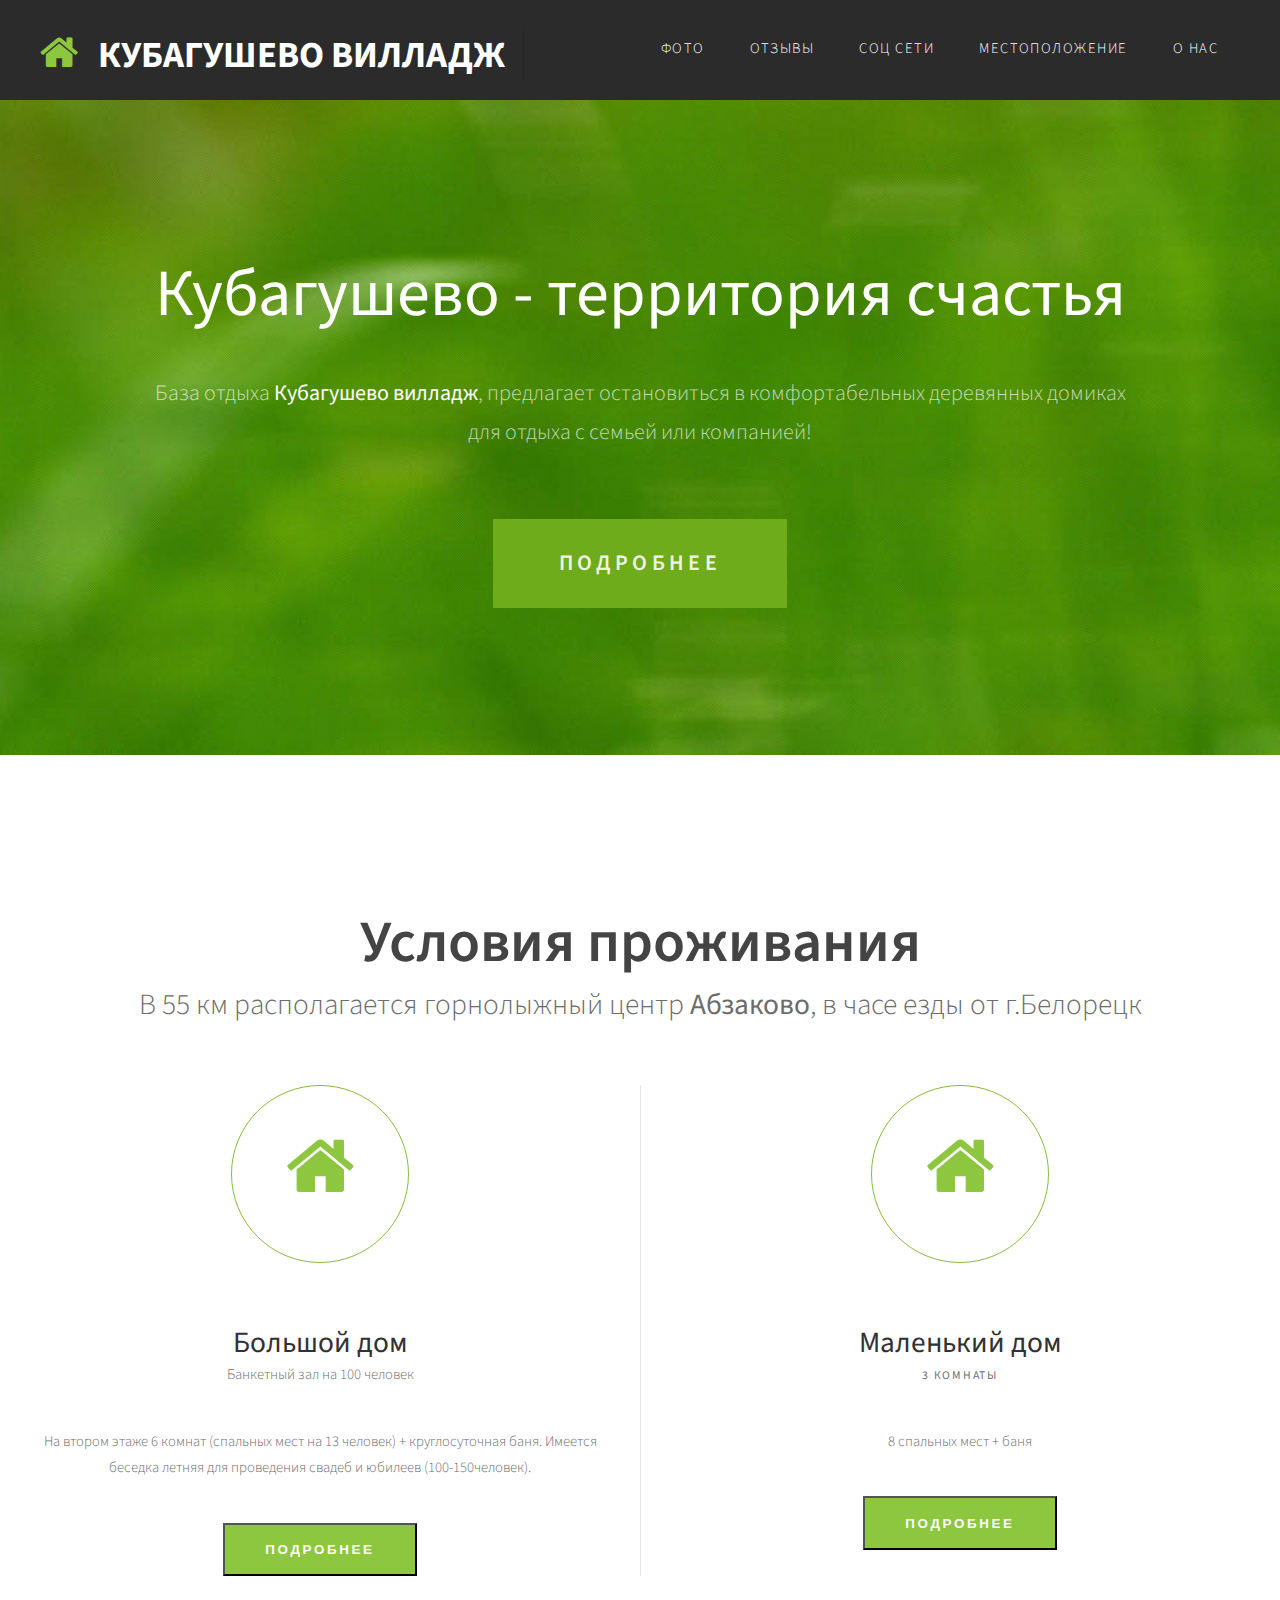
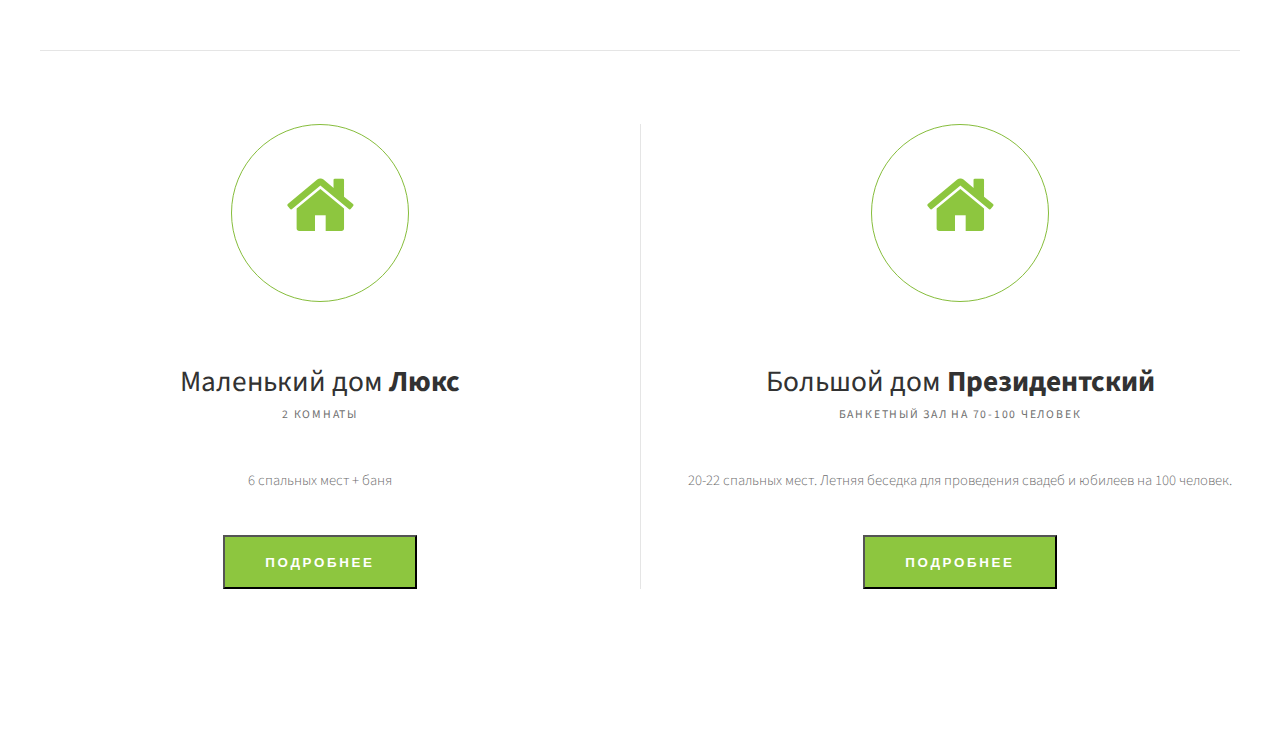
<file: index.html>
<!DOCTYPE html PUBLIC "-//W3C//DTD XHTML 1.0 Strict//EN" "http://www.w3.org/TR/xhtml1/DTD/xhtml1-strict.dtd">
<!--
Design by TEMPLATED
http://templated.co
Released for free under the Creative Commons Attribution License

Name       : LawnLike 
Description: A two-column, fixed-width design with dark color scheme.
Version    : 1.0
Released   : 20131202

-->
<html xmlns="http://www.w3.org/1999/xhtml">
<head>
<meta http-equiv="Content-Type" content="text/html; charset=utf-8" />
<title>Кубагушево</title>
<meta name="keywords" content="" />
<meta name="description" content="" />
<link href="http://fonts.googleapis.com/css?family=Source+Sans+Pro:200,300,400,600,700,900" rel="stylesheet" />
<link href="default.css" rel="stylesheet" type="text/css" media="all" />
<link href="fonts.css" rel="stylesheet" type="text/css" media="all" />

<!--[if IE 6]><link href="default_ie6.css" rel="stylesheet" type="text/css" /><![endif]-->

</head>
<body>
<div id="header-wrapper">
	<div id="header" class="container">
		<div id="logo">
			<h1><span class="fa fa-home"></span><a href="index.html">Кубагушево вилладж</a></h1>
		</div>
		<div id="menu">
			<ul>
				<li><a href="photo.html" accesskey="1" title="">Фото</a></li>
				<li><a href="otzivi.html" accesskey="2" title="">Отзывы</a></li>
				<li><a href="messengers.html" accesskey="3" title="">Соц сети</a></li>
				<li><a href="money.html" accesskey="4" title="">Местоположение</a></li>
				<li><a href="about.html" accesskey="5" title="">О нас</a></li>
			</ul>
		</div>
	</div>
</div>
<div id="header-featured">
	<div id="banner-wrapper">
		<div id="banner" class="container">
			<h2>Кубагушево - территория счастья</h2>
			<p>База отдыха <strong>Кубагушево вилладж</strong>, предлагает остановиться в комфортабельных деревянных домиках для отдыха с семьей или компанией!</p>
			<a href="about.html" class="button">Подробнее</a>
		</div>
	</div>
</div>
<div id="wrapper">
	<div id="featured-wrapper">
		<div id="featured" class="extra2 margin-btm container">
			<div class="main-title">
				<h2>Условия проживания</h2>
				<span class="byline">В 55 км располагается горнолыжный центр <strong>Абзаково</strong>, в часе езды от г.Белорецк</span> </div>
	
			<div class="ebox1"> <span class="fa fa-home"></span>
				<div class="title">
					<h2>Большой дом</h2>
					<span class="byline"></span>Банкетный зал на 100 человек </div>
				<p>На втором этаже 6 комнат (спальных мест на 13 человек) + круглосуточная баня. Имеется беседка летняя для проведения свадеб и юбилеев (100-150человек). </p>
				<input type="button" onclick="buttonClick(this)" value="Подробнее" class="button">
			<script src="script.js"></script> </div>
			<div class="ebox2"> <span class="fa fa-home"></span>
				<div class="title">
					<h2>Маленький дом</h2>
					<span class="byline">3 комнаты</span> </div>
				<p>8 спальных мест + баня</p>
				<input type="button" onclick="buttonClick(this)" value="Подробнее" class="button">
			<script src="script.js"></script> </div>
		</div>
		<div class="extra2 container">
			<div class="ebox1"> <span class="fa fa-home"></span>
				<div class="title">
					<h2>Маленький дом <strong>Люкс</strong></h2>
					<span class="byline">2 комнаты</span> </div>
				<p>6 спальных мест + баня</p>
				<input type="button" onclick="buttonClick(this)" value="Подробнее" class="button">
			<script src="script.js"></script> </div>
			<div class="ebox2"> <span class="fa fa-home"></span>
				<div class="title">
					<h2>Большой дом <strong>Президентский</strong></h2>
					<span class="byline">банкетный зал на 70-100 человек</span> </div>
				<p>20-22 спальных мест. Летняя беседка для проведения свадеб и юбилеев на 100 человек.</p>
				<input type="button" onclick="buttonClick(this)" value="Подробнее" class="button">
			<script src="script.js"></script> </div>
		</div>
	</div>
</div>
</body>
</html>
</file>
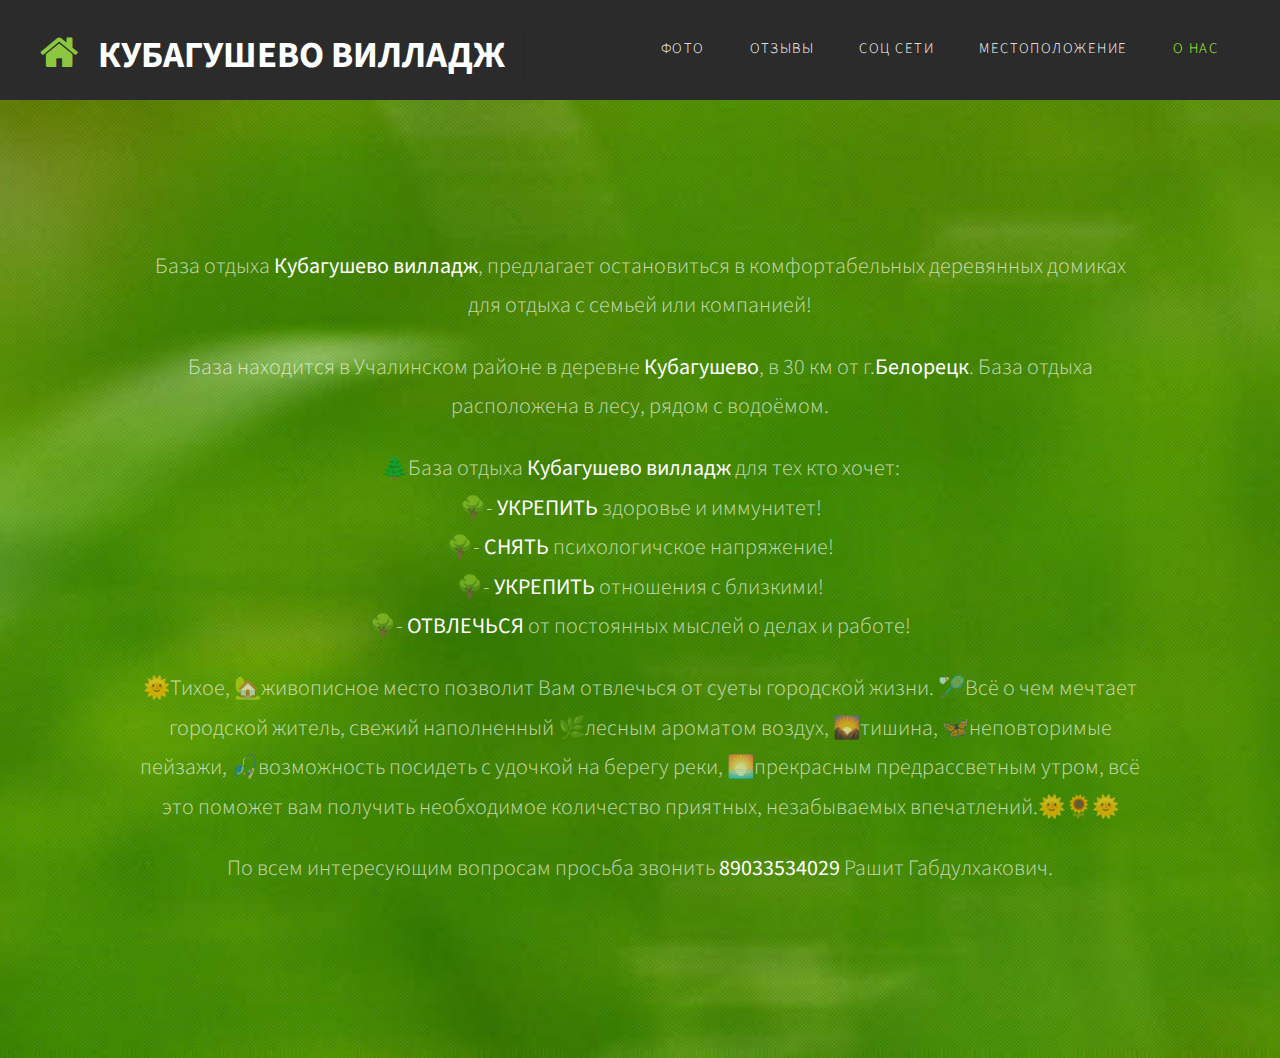
<file: about.html>
<!DOCTYPE html PUBLIC "-//W3C//DTD XHTML 1.0 Strict//EN" "http://www.w3.org/TR/xhtml1/DTD/xhtml1-strict.dtd">
<!--
Design by TEMPLATED
http://templated.co
Released for free under the Creative Commons Attribution License

Name       : LawnLike 
Description: A two-column, fixed-width design with dark color scheme.
Version    : 1.0
Released   : 20131202

-->
<html xmlns="http://www.w3.org/1999/xhtml">
<head>
<meta http-equiv="Content-Type" content="text/html; charset=utf-8" />
<title>Кубагушево</title>
<meta name="keywords" content="" />
<meta name="description" content="" />
<link href="http://fonts.googleapis.com/css?family=Source+Sans+Pro:200,300,400,600,700,900" rel="stylesheet" />
<link href="default.css" rel="stylesheet" type="text/css" media="all" />
<link href="fonts.css" rel="stylesheet" type="text/css" media="all" />

<!--[if IE 6]><link href="default_ie6.css" rel="stylesheet" type="text/css" /><![endif]-->

</head>
<body>
<div id="header-wrapper">
	<div id="header" class="container">
		<div id="logo">
			<h1><span class="fa fa-home"></span><a href="index.html">Кубагушево вилладж</a></h1>
		</div>
		<div id="menu">
			<ul>
				<li><a href="photo.html" accesskey="1" title="">Фото</a></li>
				<li><a href="otzivi.html" accesskey="2" title="">Отзывы</a></li>
				<li><a href="messengers.html" accesskey="3" title="">Соц сети</a></li>
				<li><a href="money.html" accesskey="4" title="">Местоположение</a></li>
				<li class="current_page_item"><a href="about.html" accesskey="5" title="">О нас</a></li>
			</ul>
		</div>
	</div>
</div>
<div id="header-featured">
	<div id="banner-wrapper">
		<div id="banner" class="container">
			<p>База отдыха <strong>Кубагушево вилладж</strong>, предлагает остановиться в комфортабельных деревянных домиках для отдыха с семьей или компанией!</p>
			<p>База находится в Учалинском районе в деревне <strong>Кубагушево</strong>, в 30 км от г.<strong>Белорецк</strong>.
				База отдыха расположена в лесу, рядом с водоёмом.</p>
			<p>🌲База отдыха <strong>Кубагушево вилладж</strong> для тех кто хочет: <br>
				🌳- <strong>УКРЕПИТЬ</strong> здоровье и иммунитет! <br>
				🌳- <strong>СНЯТЬ</strong> психологичское напряжение! <br>
				🌳- <strong>УКРЕПИТЬ</strong> отношения с близкими! <br>
				🌳- <strong>ОТВЛЕЧЬСЯ</strong> от постоянных мыслей о делах и работе!</p>
			<p>🌞Тихое, 🏡живописное место позволит Вам отвлечься от суеты городской жизни. 🏸Всё о чем мечтает городской житель, свежий наполненный 🌿лесным ароматом воздух, 🌄тишина, 🦋неповторимые пейзажи, 🎣возможность посидеть с удочкой на берегу реки, 🌅прекрасным предрассветным утром, всё это поможет вам получить необходимое количество приятных, незабываемых впечатлений.🌞🌻🌞</p>
			<p>По всем интересующим вопросам просьба звонить <strong>89033534029</strong> Рашит Габдулхакович.</p>
		</div>
	</div>
</div>
</body>
</html>
</file>
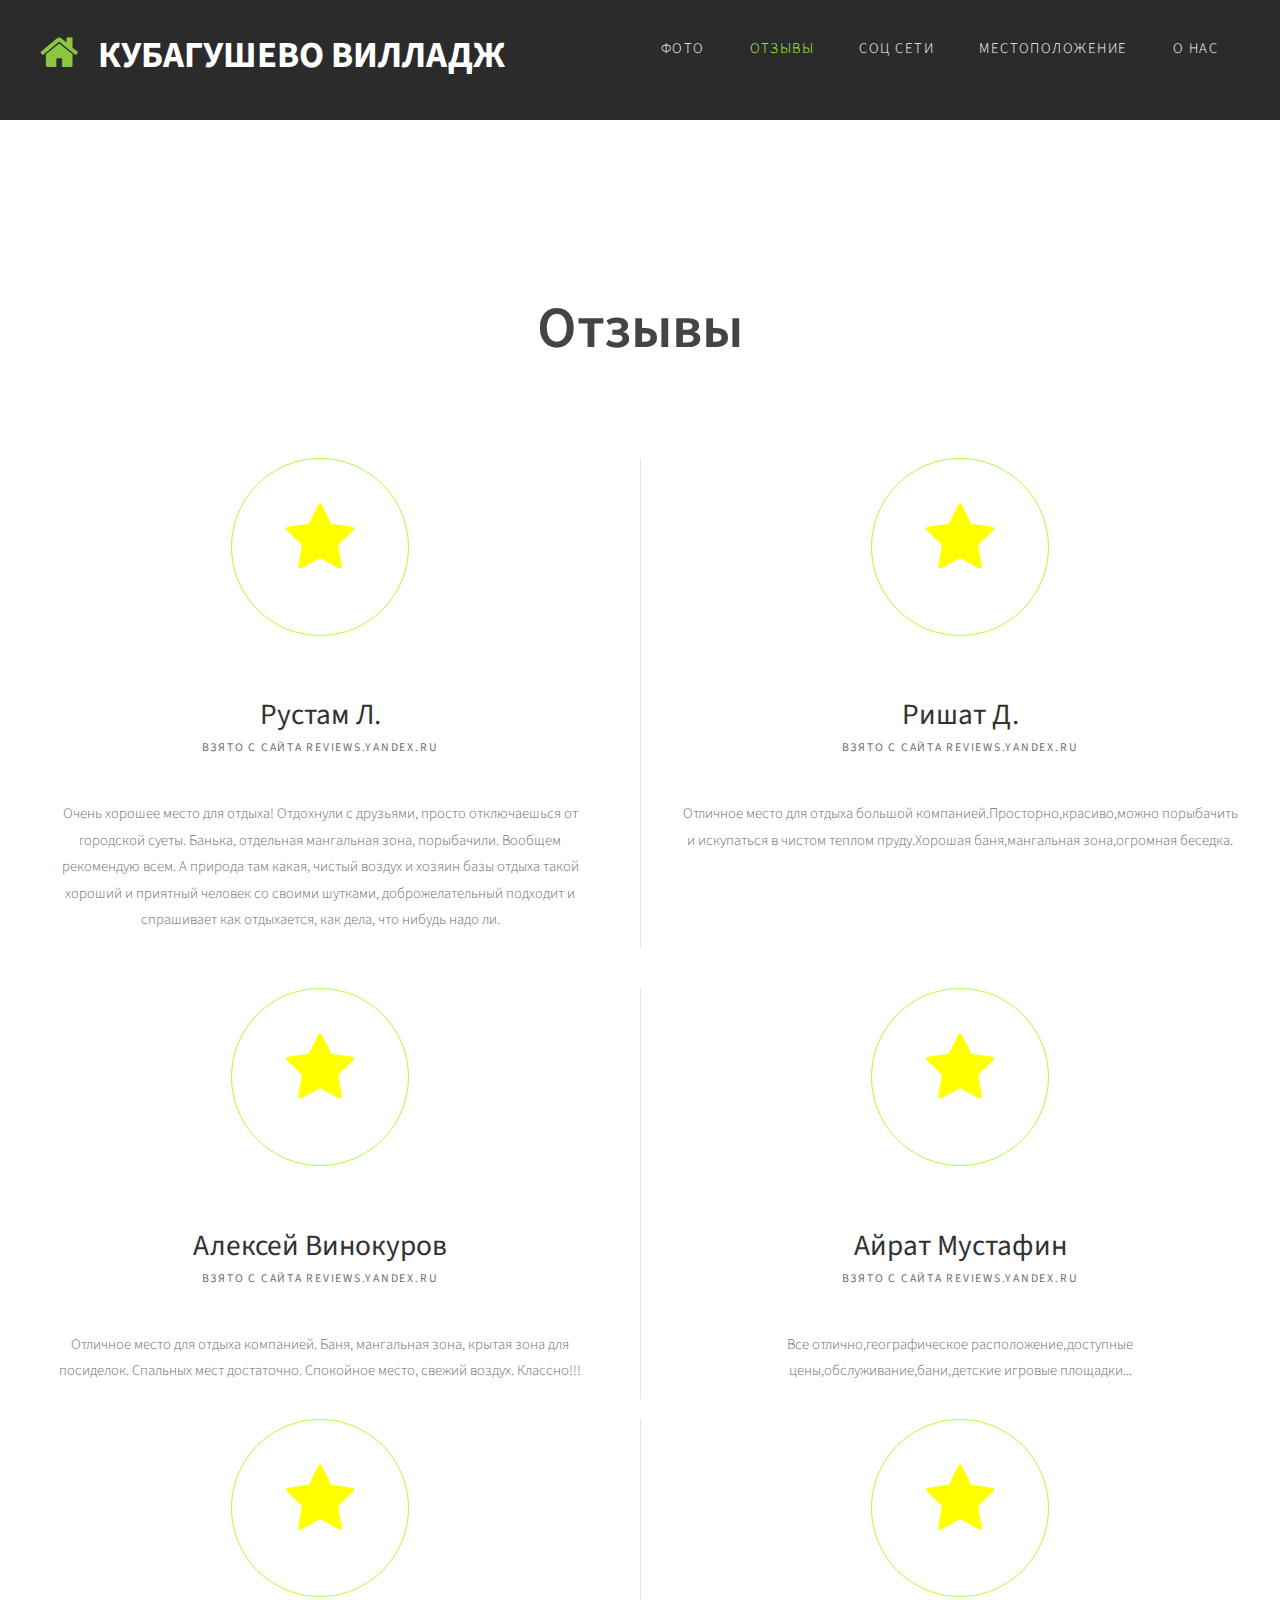
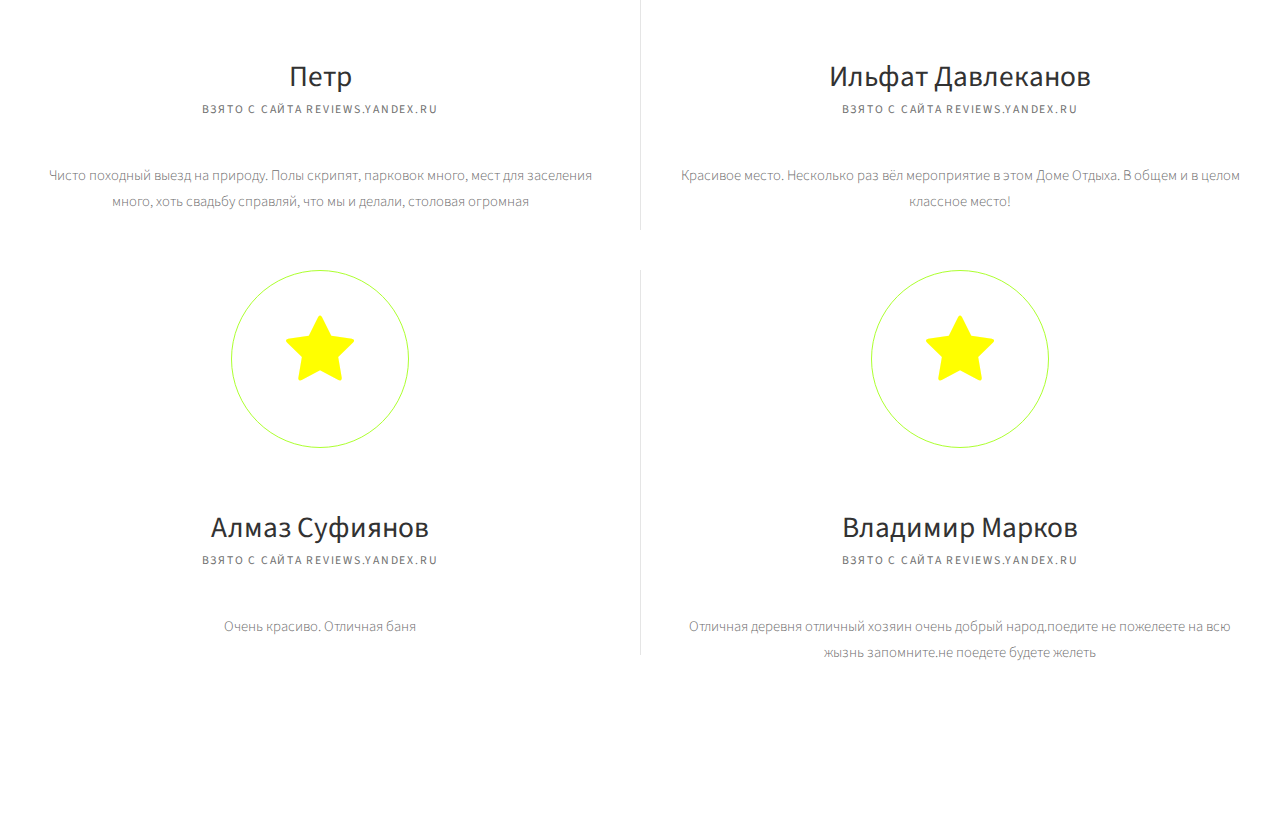
<file: otzivi.html>
<!DOCTYPE html PUBLIC "-//W3C//DTD XHTML 1.0 Strict//EN" "http://www.w3.org/TR/xhtml1/DTD/xhtml1-strict.dtd">
<!--
Design by TEMPLATED
http://templated.co
Released for free under the Creative Commons Attribution License

Name       : LawnLike 
Description: A two-column, fixed-width design with dark color scheme.
Version    : 1.0
Released   : 20131202

-->
<html xmlns="http://www.w3.org/1999/xhtml">
<head>
<meta http-equiv="Content-Type" content="text/html; charset=utf-8" />
<title>Кубагушево</title>
<meta name="keywords" content="" />
<meta name="description" content="" />
<link href="http://fonts.googleapis.com/css?family=Source+Sans+Pro:200,300,400,600,700,900" rel="stylesheet" />
<link href="otzivi.css" rel="stylesheet" type="text/css" media="all" />
<link href="fonts.css" rel="stylesheet" type="text/css" media="all" />

<!--[if IE 6]><link href="default_ie6.css" rel="stylesheet" type="text/css" /><![endif]-->

</head>
<body>
<div id="header-wrapper">
	<div id="header" class="container">
		<div id="logo">
			<h1><span class="fa fa-home"></span><a href="index.html">Кубагушево вилладж</a></h1>
		</div>
		<div id="menu">
			<ul>
				<li><a href="photo.html" accesskey="1" title="">Фото</a></li>
				<li class="current_page_item"><a href="otzivi.html" accesskey="2" title="">Отзывы</a></li>
				<li><a href="messengers.html" accesskey="3" title="">Соц сети</a></li>
				<li><a href="money.html" accesskey="4" title="">Местоположение</a></li>
				<li><a href="about.html" accesskey="5" title="">О нас</a></li>
			</ul>
		</div>
	</div>
</div>

<div id="wrapper">
	<div id="featured-wrapper">
		<div id="featured" class="extra2 margin-btm container">
			<div class="main-title">
				<h2>Отзывы</h2>
			</div>
	
			<div class="ebox1"> <span class="fa fa-star"></span>
				<div class="title">
					<h2>Рустам Л.</h2>
					<span class="byline">Взято с сайта reviews.yandex.ru</span></div>
				<p>Очень хорошее место для отдыха! Отдохнули с друзьями, просто отключаешься от городской суеты. Банька, отдельная мангальная зона, порыбачили. Вообщем рекомендую всем. А природа там какая, чистый воздух и хозяин базы отдыха такой хороший и приятный человек со своими шутками, доброжелательный подходит и спрашивает как отдыхается, как дела, что нибудь надо ли.</p>
				</div>
			<div class="ebox2"> <span class="fa fa-star"></span>
				<div class="title">
					<h2>Ришат Д.</h2>
					<span class="byline">Взято с сайта reviews.yandex.ru</span> </div>
				<p>Отличное место для отдыха большой компанией.Просторно,красиво,можно порыбачить и искупаться в чистом теплом пруду.Хорошая баня,мангальная зона,огромная беседка.</p>
				</div>
		</div>
		<div class="extra2 container">
			<div class="ebox1"> <span class="fa fa-star"></span>
				<div class="title">
					<h2>Алексей Винокуров</h2>
					<span class="byline">Взято с сайта reviews.yandex.ru</span> </div>
				<p>Отличное место для отдыха компанией. Баня, мангальная зона, крытая зона для посиделок. Спальных мест достаточно. Спокойное место, свежий воздух. Классно!!!</p>
				</div>
			<div class="ebox2"> <span class="fa fa-star"></span>
				<div class="title">
					<h2>Айрат Мустафин</h2>
					<span class="byline">Взято с сайта reviews.yandex.ru</span> </div>
				<p>Все отлично,географическое расположение,доступные цены,обслуживание,бани,детские игровые площадки...</p>
				</div>
		<div id="featured" class="extra2 margin-btm container">
	
			<div class="ebox1"> <span class="fa fa-star"></span>
				<div class="title">
					<h2>Петр</h2>
					<span class="byline">Взято с сайта reviews.yandex.ru</span></div>
				<p>Чисто походный выезд на природу.
					Полы скрипят, парковок много, мест для заселения много, хоть свадьбу справляй, что мы и делали, столовая огромная</p>
				</div>
			<div class="ebox2"> <span class="fa fa-star"></span>
				<div class="title">
					<h2>Ильфат Давлеканов</h2>
					<span class="byline">Взято с сайта reviews.yandex.ru</span> </div>
				<p>Красивое место. Несколько раз вёл мероприятие в этом Доме Отдыха. В общем и в целом классное место!</p>
				</div>
		</div>
		<div class="extra2 container">
			<div class="ebox1"> <span class="fa fa-star"></span>
				<div class="title">
					<h2>Алмаз Суфиянов</h2>
					<span class="byline">Взято с сайта reviews.yandex.ru</span> </div>
				<p>Очень красиво. Отличная баня</p>
				</div>
			<div class="ebox2"> <span class="fa fa-star"></span>
				<div class="title">
					<h2>Владимир Марков</h2>
					<span class="byline">Взято с сайта reviews.yandex.ru</span> </div>
				<p>Отличная деревня отличный хозяин очень добрый народ.поедите не пожелеете на всю жызнь запомните.не поедете будете желеть</p>
				</div>
			
		</div>
	</div>
</div>
</body>
</html>
</file>
<file: default.css>
html, body
{
	height: 100%;
}

body
{
	margin: 0px;
	padding: 0px;
	background: #2b2b2b;
	font-family: 'Source Sans Pro', sans-serif;
	font-size: 11pt;
	font-weight: 300;
	color: #6c6c6c
}

.fa-vk:before{
	color: blue;
}
.fa-instagram::before{
	color: rgb(255, 23, 100);
}
h1, h2, h3
{
	margin: 0;
	padding: 0;
	font-weight: 600;
	color: #454445;
}

p, ol, ul
{
	margin-top: 0;
}

ol, ul
{
	padding: 0;
	list-style: none;
}

p
{
	line-height: 180%;
}

a
{
	color: #2C383B;
}

a:hover
{
	text-decoration: none;
}

.container
{
	margin: 0px auto;
	width: 1200px;
}

/*********************************************************************************/
/* Image Style                                                                   */
/*********************************************************************************/

	.image
{
	display: inline-block;
}

.image img
{
	display: block;
	width: 100%;
}

.image-full
{
	display: block;
	width: 100%;
	margin: 0 0 2em 0;
}

.image-left
{
	float: left;
	margin: 0 2em 2em 0;
}

.image-centered
{
	display: block;
	margin: 0 0 2em 0;
}

.image-centered img
{
	margin: 0 auto;
	width: auto;
}

/*********************************************************************************/
/* List Styles                                                                   */
/*********************************************************************************/

	ul.style1
{
	margin: 0;
	padding: 0em 0em 0em 0em;
	overflow: hidden;
	list-style: none;
	color: #6c6c6c
}

ul.style1 li
{
	overflow: hidden;
	display: block;
	padding: 2.80em 0em;
	border-top: 1px solid #D1CFCE;
}

ul.style1 li:first-child
{
	padding-top: 0;
	border-top: none;
}

ul.style1 .image-left
{
	margin-bottom: 0;
}

ul.style1 h3
{
	padding: 1.2em 0em 1em 0em;
	letter-spacing: 0.10em;
	text-transform: uppercase;
	font-size: 1.2em;
	font-weight: 600;
	color: #454445;
}

ul.style1 a
{
	text-decoration: none;
	color: #525252;
}

ul.style1 a:hover
{
	text-decoration: underline;
	color: #525252;
}

ul.style2
{
	margin: 0;
	padding-top: 1em;
	list-style: none;
}

ul.style2 li
{
	border-top: solid 1px #E5E5E5;
	padding: 0.80em 0 0.80em 0;
	font-family: 0.80em;
}

ul.style2 li:before
{
	display: inline-block;
	padding: 4px;
	background: #DB3256;
}

ul.style2 a
{
	display: inline-block;
	margin-left: 1em;
}

ul.style2 li:first-child
{
	border-top: 0;
	padding-top: 0;
}

ul.style2 .icon
{
	color: #FFF;
}

ul.style3
{
	margin: 0;
	padding-top: 1em;
	list-style: none;
}

ul.style3 li
{
	border-top: solid 1px rgba(255,255,255,.2);
	padding: 1em 0 1em 0;
	font-family: 0.80em;
}

ul.style3 li:before
{
	display: inline-block;
	padding: 4px;
	background: #FFF;
}

ul.style3 a
{
	display: inline-block;
	margin-left: 1em;
	font-size: 1em !important;
	color: #FFF;
}

ul.style3 li:first-child
{
	border-top: 0;
	padding-top: 0;
}

ul.style3 .icon
{
	color: #DB3256;
}

/*********************************************************************************/
/* Social Icon Styles                                                            */
/*********************************************************************************/

	ul.contact
{
	margin: 0;
	padding: 2em 0em 0em 0em;
	list-style: none;
}

ul.contact li
{
	display: inline-block;
	padding: 0em 0.30em;
	font-size: 1em;
}

ul.contact li span
{
	display: none;
	margin: 0;
	padding: 0;
}

ul.contact li a
{
	color: #FFF;
}

ul.contact li a:before
{
	display: inline-block;
	background: #3f3f3f;
	width: 40px;
	height: 40px;
	line-height: 40px;
	border-radius: 20px;
	text-align: center;
	color: #FFFFFF;
}

ul.contact li a.icon-twitter:before
{
	background: #2DAAE4;
}

ul.contact li a.icon-facebook:before
{
	background: #39599F;
}

ul.contact li a.icon-dribbble:before
{
	background: #C4376B;
}

ul.contact li a.icon-tumblr:before
{
	background: #31516A;
}

ul.contact li a.icon-rss:before
{
	background: #F2600B;
}

/*********************************************************************************/
/* Button Style                                                                  */
/*********************************************************************************/

	.button
{
	display: inline-block;
	padding: 1.3em 3em;
	background: #8dc63f;
	-moz-transition: opacity 0.25s ease-in-out;
	-webkit-transition: opacity 0.25s ease-in-out;
	-o-transition: opacity 0.25s ease-in-out;
	-ms-transition: opacity 0.25s ease-in-out;
	transition: opacity 0.25s ease-in-out;
	letter-spacing: 0.20em;
	text-decoration: none;
	text-transform: uppercase;
	font-weight: 600;
	color: #FFF;
}

.button:hover
{
	background: #86bd3b;
}

.button:active
{
}

.button-big
{
	padding: 1.6em 4em;
	font-size: 1.4em;
	font-weight: 900;
}

/*********************************************************************************/
/* Heading Titles                                                                */
/*********************************************************************************/

	.title
{
	margin-bottom: 3em;
}

.title h2
{
	font-weight: 400;
	font-size: 2.8em;
	color: #323232;
}

.title .byline
{
	letter-spacing: 0.15em;
	text-transform: uppercase;
	font-weight: 400;
	font-size: 1.1em;
	color: #6F6F6F;
}

/*********************************************************************************/
/* Header                                                                        */
/*********************************************************************************/
	
#header-wrapper
{
	background: #2b2b2b;
}

#header
{
	position: relative;
	height: 100px;
}

/*********************************************************************************/
/* Logo                                                                          */
/*********************************************************************************/

#logo
{
	position: absolute;
	top: 2em;
	width: 100%;
}

#logo h1
{
	display: inline-block;
	font-size: 2.5em;
	text-transform: uppercase;
	font-weight: 700;
	color: #ED7070;
	padding-right: 0.50em;
	border-right: 1px solid rgba(0,0,0,.1);
}

#logo span
{
	display: inline-block;
	padding-right: .50em;
	letter-spacing: 0.10em;
	text-transform: uppercase;
	font-size: 0.90em;
}

#logo a
{
	text-decoration: none;
	color: #FFF;
}

#logo .fa
{
	color: #8dc63f;
}

#logo .fa:after
{
	position: absolute;
	display: inline-block;
	padding-right: 2em;
}

/*********************************************************************************/
/* Menu                                                                          */
/*********************************************************************************/

#menu
{
	position: absolute;
	right: 0;
	top: 1.6em;
}

#menu ul
{
	display: inline-block;
}

#menu li
{
	display: block;
	float: left;
	text-align: center;
}

#menu li a, #menu li span
{
	display: inline-block;
	margin-left: 1px;
	padding: 1em 1.5em 0em 1.5em;
	letter-spacing: 0.10em;
	text-decoration: none;
	font-size: 1em;
	text-transform: uppercase;
	outline: 0;
	color: #FFF;
}

#menu li:hover a, #menu li.active a, #menu li.active span
{
}

#menu .current_page_item a
{
	color: greenyellow;
}

/*********************************************************************************/
/* Banner                                                                        */
/*********************************************************************************/
	

	#header-featured
	{
		padding: 10em 0em;
		background-image: url(images/banner.jpg);
		background-position: center;
		background-size: cover;
	}



#banner-wrapper
{
}

#banner
{
	overflow: hidden;
	width: 1000px;
	text-align: center;
	color: rgba(255,255,255,.7);
	font-size: 1.5em;
}

#banner a
{
	color: rgba(255,255,255,.9);
}

#banner h2
{
	padding-bottom: 0.50em;
	font-weight: 400;
	font-size: 3em;
	color: #FFF;
}

#banner .button
{
	margin-top: 2em;
	background: #6fac1b;
}

#banner strong
{
	color: #FFF;
}

#banner span
{
	display: block;
	padding-top: 0.20em;
	text-transform: uppercase;
	font-size: 1.2em;
	color: #A2A2A2;
}

/*********************************************************************************/
/* Page                                                                          */
/*********************************************************************************/

#wrapper
{
	background: #FFF;
}

#page
{
	overflow: hidden;
	padding: 6em 0em;
	border-bottom: 2px solid #E3E3E3;
	text-align: center;
}

#page .button
{
	margin-top: 2em;
}

/*********************************************************************************/
/* Content                                                                       */
/*********************************************************************************/

#content
{
	padding: 0em 7em;
}

/*********************************************************************************/
/* Sidebar                                                                       */
/*********************************************************************************/

	#sidebar
{
	float: right;
	width: 450px;
}

#stwo-col
{
	margin-top: 2em;
}

#stwo-col h2
{
	display: block;
	padding-bottom: 1.5em;
	letter-spacing: 0.10em;
	text-transform: uppercase;
	font-size: 1.2em;
	font-weight: 600;
	color: #454445;
}

#stwo-col .sbox1
{
	float: left;
	width: 210px;
}

#stwo-col .sbox2
{
	float: right;
	width: 210px;
}

/*********************************************************************************/
/* Copyright                                                                     */
/*********************************************************************************/

#copyright
{
	overflow: hidden;
	padding: 6em 0em 10em 0em;
	border-top: 1px solid rgba(255,255,255,0.08);
}

#copyright p
{
	letter-spacing: 0.20em;
	text-align: center;
	text-transform: uppercase;
	font-size: 0.80em;
	color: rgba(255,255,255,0.3);
}

#copyright a
{
	text-decoration: none;
	color: rgba(255,255,255,0.6);
}

/*********************************************************************************/
/* Featured                                                                      */
/*********************************************************************************/

#featured-wrapper
{
	overflow: hidden;
	padding: 10em 0em;
	background: #FFF;
	text-align: center;
}

#featured
{
	overflow: hidden;
}

#featured .main-title
{
	margin-bottom: 4em;
}

#featured .main-title h2
{
	font-size: 4em;
}

#featured .main-title .byline
{
	font-size: 2em;
}

#featured-wrapper .fa
{
	display: inline-block;
	margin-bottom: 1em;
	width: 3em;
	height: 3em;
	line-height: 3em;
	font-size: 4em;
	color: #8dc63f;
	border: 1px solid #86bd3b;
	border-radius: 50%;
}


.column1,  .column2,  .column3,  .column4
{
	width: 282px;
}

.column1,  .column2
{
	float: left;
	margin-right: 24px;
}

.column3
{
	float: left;
}

.column4
{
	float: right;
}

#slider-wrapper
{
	padding: 6em 0em;
	background: #DB3256;
}

#slider
{
	margin: 0em auto 0em auto;
	width: 1200px;
	position: relative;
}

#slider .button
{
}

#slider .button:hover
{
}

#slider .viewer
{
	width: 1000px;
	height: 375px;
	margin: 0 auto;
	overflow: hidden;
}

#slider .viewer .reel
{
	display: none;
	height: 375px;
}

#slider .viewer .reel .slide
{
	position: relative;
	width: 1000px;
	height: 375px;
}

#slider .viewer .reel h2
{
	position: absolute;
	top: 130px;
	left: 0;
	width: 1200px;
	height: 80px;
	line-height: 80px;
	background: #111111;
	text-align: center;
	opacity: 0.85;
	font-weight: normal;
	color: #ffffff;
	font-size: 2.25em;
}

#slider .viewer .reel p
{
	position: absolute;
	top: 210px;
	left: 0;
	width: 1200px;
	height: 40px;
	line-height: 40px;
	background: #0074C6;
	text-align: center;
	opacity: 0.85;
	font-weight: normal;
	color: #ffffff;
	font-size: 1.1em;
}

#slider .icon
{
	font-size: 4em;
	color: #FFF;
}

#slider .previous-button
{
	position: absolute;
	top: 150px;
	left: 0;
}

#slider .next-button
{
	position: absolute;
	top: 150px;
	right: 0;
}

#slider .indicator
{
	margin: 30px auto 0 auto;
}

#slider .indicator ul
{
	list-style: none;
	padding: 0;
	margin: 0;
	text-align: center;
}

#slider .indicator ul li
{
	display: inline-block;
	width: 12px;
	height: 12px;
	text-indent: -9999em;
	background: #c8c8c8;
	margin: 0 2px 0 2px;
	border-radius: 8px;
	border-bottom: solid 1px #ffffff;
	border-top: solid 1px #909090;
}

#slider .indicator ul li.active
{
	background: #505050;
	border-top: solid 1px #505050;
}

/*********************************************************************************/
/* Footer                                                                        */
/*********************************************************************************/

#footer-wrapper
{
	overflow: hidden;
	padding: 7em 0em;
	color: rgba(255,255,255,0.5);
}


#footer .title h2
{
	font-size: 2em;
	font-weight: 300;
	color: #FFF;
}

#footer .title .byline
{
	display: block;
	padding-top: 1em;
	text-transform: uppercase;
	font-size: 0.80em;
	color: rgba(255,255,255,0.5);
}

#footer .column1,
#footer .column2
{
	width: 560px;
}

#footer .column1
{
	float: left;
}

#footer .column2
{
	float: right;
}

#footer .button
{
	margin-top: 2em;
}

#extra
{
	overflow: hidden;
	margin: 5em auto 2em auto;
	padding: 2em 0em 2em 0em;
	background: #ECECEC;
}

#extra h2
{
	margin: 0em;
	padding: 0em;
	font-weight: 400;
	font-size: 2.4em;
	color: #555555;
}

#extra span
{
	display: block;
	padding-top: 0.20em;
	text-transform: uppercase;
	font-size: 1.2em;
	color: #A2A2A2;
}


.extra2
{
}


.margin-btm
{
	overflow: hidden;
	margin-bottom: 5em;
	padding-bottom: 5em;
	border-bottom: 1px solid rgba(0,0,0,.1);
}

.extra2 .button
{
	margin-top: 2em;
}

.extra2 .title h2
{
	font-size: 2em;
}

.extra2 .title .byline
{
	font-size: 0.80em;
}

.extra2 .ebox1,
.extra2 .ebox2
{
	width: 560px;
}

.extra2  .ebox1
{
	float: left;
	padding-right: 40px;
	border-right: 1px solid rgba(0,0,0,.1);
}

.extra2 .ebox2
{
	float: right;
}




section.gallery{
	position: relative;
	padding-top: 90px;
}
h2.title{
	font-size: 44px;
	font-weight: bold;
	text-align: center;
	padding-bottom: 45px;
	position: relative;
	color: white;
}
h2.title:after{
	content: "";
	position: absolute;
	width: 100px;
	height: 3px;
	background-color: #111111;
	bottom: 20px;
	left: 50%;
	transform: translateX(-50%);
}
.gallery-list{
	position: relative;
	display: flex;
	flex-wrap: wrap;
	overflow: hidden;
	font-size: 0;
	margin-top: 30px;
}
.gallery-item{
	display: block;
	flex: 25%;
	overflow: hidden;
	position: relative;
}
.gallery-item-hover{
	position: absolute;
	top: 0;
	left: 0;
	width: 100%;
	height: 100%;
	background-color: rgba(0,0,0,.7);
	color: #ffffff;
	display: flex;
	justify-content: center;
	align-items: center;
	font-size: 16px;
	opacity: 0;
	transition: opacity .5s ease;
	z-index: 2;
}
.gallery-item:hover .gallery-item-hover{
	opacity: 1;
}
.gallery-item:hover img{
	transform: scale(1.3) rotate(5deg);
}
.gallery-item img{
	max-width: 100%;
	height: auto;
	transition: all .5s ease;
}

.gallery{
	background-image: url(images/banner.jpg);
}

@media (max-width: 991px){
	.gallery-item{
	  flex: 33.3%;
	}
}
@media (max-width: 768px){
	.gallery-item{
	  flex: 50%;
	}
}
@media (max-width: 530px){
	.gallery-item{
	  flex: 100%;
	}
}
</file>
<file: otzivi.css>
html, body
{
	height: 100%;
}

body
{
	margin: 0px;
	padding: 0px;
	background: #2b2b2b;
	font-family: 'Source Sans Pro', sans-serif;
	font-size: 11pt;
	font-weight: 300;
	color: #6c6c6c
}

h1, h2, h3
{
	margin: 0;
	padding: 0;
	font-weight: 600;
	color: #454445;
}

p, ol, ul
{
	margin-top: 0;
}

ol, ul
{
	padding: 0;
	list-style: none;
}

p
{
	line-height: 180%;
}

a
{
	color: #2C383B;
}

a:hover
{
	text-decoration: none;
}

.container
{
	margin: 0px auto;
	width: 1200px;
	padding-top: 20px;
}

/*********************************************************************************/
/* Image Style                                                                   */
/*********************************************************************************/

	.image
{
	display: inline-block;
}

.image img
{
	display: block;
	width: 100%;
}

.image-full
{
	display: block;
	width: 100%;
	margin: 0 0 2em 0;
}

.image-left
{
	float: left;
	margin: 0 2em 2em 0;
}

.image-centered
{
	display: block;
	margin: 0 0 2em 0;
}

.image-centered img
{
	margin: 0 auto;
	width: auto;
}

/*********************************************************************************/
/* List Styles                                                                   */
/*********************************************************************************/

	ul.style1
{
	margin: 0;
	padding: 0em 0em 0em 0em;
	overflow: hidden;
	list-style: none;
	color: #6c6c6c
}

ul.style1 li
{
	overflow: hidden;
	display: block;
	padding: 2.80em 0em;
	border-top: 1px solid #D1CFCE;
}

ul.style1 li:first-child
{
	padding-top: 0;
	border-top: none;
}

ul.style1 .image-left
{
	margin-bottom: 0;
}

ul.style1 h3
{
	padding: 1.2em 0em 1em 0em;
	letter-spacing: 0.10em;
	text-transform: uppercase;
	font-size: 1.2em;
	font-weight: 600;
	color: #454445;
}

ul.style1 a
{
	text-decoration: none;
	color: #525252;
}

ul.style1 a:hover
{
	text-decoration: underline;
	color: #525252;
}

ul.style2
{
	margin: 0;
	padding-top: 1em;
	list-style: none;
}

ul.style2 li
{
	border-top: solid 1px #E5E5E5;
	padding: 0.80em 0 0.80em 0;
	font-family: 0.80em;
}

ul.style2 li:before
{
	display: inline-block;
	padding: 4px;
	background: #DB3256;
}

ul.style2 a
{
	display: inline-block;
	margin-left: 1em;
}

ul.style2 li:first-child
{
	border-top: 0;
	padding-top: 0;
}

ul.style2 .icon
{
	color: #FFF;
}

ul.style3
{
	margin: 0;
	padding-top: 1em;
	list-style: none;
}

ul.style3 li
{
	border-top: solid 1px rgba(255,255,255,.2);
	padding: 1em 0 1em 0;
	font-family: 0.80em;
}

ul.style3 li:before
{
	display: inline-block;
	padding: 4px;
	background: #FFF;
}

ul.style3 a
{
	display: inline-block;
	margin-left: 1em;
	font-size: 1em !important;
	color: #FFF;
}

ul.style3 li:first-child
{
	border-top: 0;
	padding-top: 0;
}

ul.style3 .icon
{
	color: #DB3256;
}

/*********************************************************************************/
/* Social Icon Styles                                                            */
/*********************************************************************************/

	ul.contact
{
	margin: 0;
	padding: 2em 0em 0em 0em;
	list-style: none;
}

ul.contact li
{
	display: inline-block;
	padding: 0em 0.30em;
	font-size: 1em;
}

ul.contact li span
{
	display: none;
	margin: 0;
	padding: 0;
}

ul.contact li a
{
	color: #FFF;
}

ul.contact li a:before
{
	display: inline-block;
	background: #3f3f3f;
	width: 40px;
	height: 40px;
	line-height: 40px;
	border-radius: 20px;
	text-align: center;
	color: #FFFFFF;
}

ul.contact li a.icon-twitter:before
{
	background: #2DAAE4;
}

ul.contact li a.icon-facebook:before
{
	background: #39599F;
}

ul.contact li a.icon-dribbble:before
{
	background: #C4376B;
}

ul.contact li a.icon-tumblr:before
{
	background: #31516A;
}

ul.contact li a.icon-rss:before
{
	background: #F2600B;
}

/*********************************************************************************/
/* Button Style                                                                  */
/*********************************************************************************/

	.button
{
	display: inline-block;
	padding: 1.3em 3em;
	background: #8dc63f;
	-moz-transition: opacity 0.25s ease-in-out;
	-webkit-transition: opacity 0.25s ease-in-out;
	-o-transition: opacity 0.25s ease-in-out;
	-ms-transition: opacity 0.25s ease-in-out;
	transition: opacity 0.25s ease-in-out;
	letter-spacing: 0.20em;
	text-decoration: none;
	text-transform: uppercase;
	font-weight: 600;
	color: #FFF;
}

.button:hover
{
	background: #86bd3b;
}

.button:active
{
}

.button-big
{
	padding: 1.6em 4em;
	font-size: 1.4em;
	font-weight: 900;
}

/*********************************************************************************/
/* Heading Titles                                                                */
/*********************************************************************************/

	.title
{
	margin-bottom: 3em;
}

.title h2
{
	font-weight: 400;
	font-size: 2.8em;
	color: #323232;
}

.title .byline
{
	letter-spacing: 0.15em;
	text-transform: uppercase;
	font-weight: 400;
	font-size: 1.1em;
	color: #6F6F6F;
}

/*********************************************************************************/
/* Header                                                                        */
/*********************************************************************************/
	
#header-wrapper
{
	background: #2b2b2b;
}

#header
{
	position: relative;
	height: 100px;
}

/*********************************************************************************/
/* Logo                                                                          */
/*********************************************************************************/

#logo
{
	position: absolute;
	top: 2em;
	width: 100%;
}

#logo h1
{
	display: inline-block;
	font-size: 2.5em;
	text-transform: uppercase;
	font-weight: 700;
	color: #ED7070;
	padding-right: 0.50em;
	border-right: 1px solid rgba(0,0,0,.1);
}

#logo span
{
	display: inline-block;
	padding-right: .50em;
	letter-spacing: 0.10em;
	text-transform: uppercase;
	font-size: 0.90em;
}

#logo a
{
	text-decoration: none;
	color: #FFF;
}

#logo .fa
{
	color: #8dc63f;
}

#logo .fa:after
{
	position: absolute;
	display: inline-block;
	padding-right: 2em;
}

/*********************************************************************************/
/* Menu                                                                          */
/*********************************************************************************/

#menu
{
	position: absolute;
	right: 0;
	top: 1.6em;
}

#menu ul
{
	display: inline-block;
}

#menu li
{
	display: block;
	float: left;
	text-align: center;
}

#menu li a, #menu li span
{
	display: inline-block;
	margin-left: 1px;
	padding: 1em 1.5em 0em 1.5em;
	letter-spacing: 0.10em;
	text-decoration: none;
	font-size: 1em;
	text-transform: uppercase;
	outline: 0;
	color: #FFF;
}

#menu li:hover a, #menu li.active a, #menu li.active span
{
}

#menu .current_page_item a
{
	color: greenyellow;
}

/*********************************************************************************/
/* Banner                                                                        */
/*********************************************************************************/
	

	#header-featured
	{
		padding: 10em 0em;
		background-image: url(images/banner.jpg);
		background-position: center;
		background-size: cover;
	}



#banner-wrapper
{
}

#banner
{
	overflow: hidden;
	width: 1000px;
	text-align: center;
	color: rgba(255,255,255,.7);
	font-size: 1.5em;
}

#banner a
{
	color: rgba(255,255,255,.9);
}

#banner h2
{
	padding-bottom: 0.50em;
	font-weight: 400;
	font-size: 3em;
	color: #FFF;
}

#banner .button
{
	margin-top: 2em;
	background: #6fac1b;
}

#banner strong
{
	color: #FFF;
}

#banner span
{
	display: block;
	padding-top: 0.20em;
	text-transform: uppercase;
	font-size: 1.2em;
	color: #A2A2A2;
}

/*********************************************************************************/
/* Page                                                                          */
/*********************************************************************************/

#wrapper
{
	background: #FFF;
}

#page
{
	overflow: hidden;
	padding: 6em 0em;
	border-bottom: 2px solid #E3E3E3;
	text-align: center;
}

#page .button
{
	margin-top: 2em;
}

/*********************************************************************************/
/* Content                                                                       */
/*********************************************************************************/

#content
{
	padding: 0em 7em;
}

/*********************************************************************************/
/* Sidebar                                                                       */
/*********************************************************************************/

	#sidebar
{
	float: right;
	width: 450px;
}

#stwo-col
{
	margin-top: 2em;
}

#stwo-col h2
{
	display: block;
	padding-bottom: 1.5em;
	letter-spacing: 0.10em;
	text-transform: uppercase;
	font-size: 1.2em;
	font-weight: 600;
	color: #454445;
}

#stwo-col .sbox1
{
	float: left;
	width: 210px;
}

#stwo-col .sbox2
{
	float: right;
	width: 210px;
}

/*********************************************************************************/
/* Copyright                                                                     */
/*********************************************************************************/

#copyright
{
	overflow: hidden;
	padding: 6em 0em 10em 0em;
	border-top: 1px solid rgba(255,255,255,0.08);
}

#copyright p
{
	letter-spacing: 0.20em;
	text-align: center;
	text-transform: uppercase;
	font-size: 0.80em;
	color: rgba(255,255,255,0.3);
}

#copyright a
{
	text-decoration: none;
	color: rgba(255,255,255,0.6);
}

/*********************************************************************************/
/* Featured                                                                      */
/*********************************************************************************/

#featured-wrapper
{
	overflow: hidden;
	padding: 10em 0em;
	background: #FFF;
	text-align: center;
}

#featured
{
	overflow: hidden;
}

#featured .main-title
{
	margin-bottom: 6em;
}

#featured .main-title h2
{
	font-size: 4em;
}

#featured .main-title .byline
{
	font-size: 2em;
}

#featured-wrapper .fa
{
	display: inline-block;
	margin-bottom: 1em;
	width: 3em;
	height: 3em;
	line-height: 3em;
	font-size: 4em;
	color: yellow;
	border: 1px solid greenyellow;
	border-radius: 50%;
}


.column1,  .column2,  .column3,  .column4
{
	width: 282px;
}

.column1,  .column2
{
	float: left;
	margin-right: 24px;
}

.column3
{
	float: left;
}

.column4
{
	float: right;
}

#slider-wrapper
{
	padding: 6em 0em;
	background: #DB3256;
}

#slider
{
	margin: 0em auto 0em auto;
	width: 1200px;
	position: relative;
}

#slider .button
{
}

#slider .button:hover
{
}

#slider .viewer
{
	width: 1000px;
	height: 375px;
	margin: 0 auto;
	overflow: hidden;
}

#slider .viewer .reel
{
	display: none;
	height: 375px;
}

#slider .viewer .reel .slide
{
	position: relative;
	width: 1000px;
	height: 375px;
}

#slider .viewer .reel h2
{
	position: absolute;
	top: 130px;
	left: 0;
	width: 1200px;
	height: 80px;
	line-height: 80px;
	background: #111111;
	text-align: center;
	opacity: 0.85;
	font-weight: normal;
	color: #ffffff;
	font-size: 2.25em;
}

#slider .viewer .reel p
{
	position: absolute;
	top: 210px;
	left: 0;
	width: 1200px;
	height: 40px;
	line-height: 40px;
	background: #0074C6;
	text-align: center;
	opacity: 0.85;
	font-weight: normal;
	color: #ffffff;
	font-size: 1.1em;
}

#slider .icon
{
	font-size: 4em;
	color: #FFF;
}

#slider .previous-button
{
	position: absolute;
	top: 150px;
	left: 0;
}

#slider .next-button
{
	position: absolute;
	top: 150px;
	right: 0;
}

#slider .indicator
{
	margin: 30px auto 0 auto;
}

#slider .indicator ul
{
	list-style: none;
	padding: 0;
	margin: 0;
	text-align: center;
}

#slider .indicator ul li
{
	display: inline-block;
	width: 12px;
	height: 12px;
	text-indent: -9999em;
	background: #c8c8c8;
	margin: 0 2px 0 2px;
	border-radius: 8px;
	border-bottom: solid 1px #ffffff;
	border-top: solid 1px #909090;
}

#slider .indicator ul li.active
{
	background: #505050;
	border-top: solid 1px #505050;
}

/*********************************************************************************/
/* Footer                                                                        */
/*********************************************************************************/

#footer-wrapper
{
	overflow: hidden;
	padding: 7em 0em;
	color: rgba(255,255,255,0.5);
}


#footer .title h2
{
	font-size: 2em;
	font-weight: 300;
	color: #FFF;
}

#footer .title .byline
{
	display: block;
	padding-top: 1em;
	text-transform: uppercase;
	font-size: 0.80em;
	color: rgba(255,255,255,0.5);
}

#footer .column1,
#footer .column2
{
	width: 560px;
}

#footer .column1
{
	float: left;
}

#footer .column2
{
	float: right;
}

#footer .button
{
	margin-top: 2em;
}

#extra
{
	overflow: hidden;
	margin: 5em auto 2em auto;
	padding: 2em 0em 2em 0em;
	background: #ECECEC;
}

#extra h2
{
	margin: 0em;
	padding: 0em;
	font-weight: 400;
	font-size: 2.4em;
	color: #555555;
}

#extra span
{
	display: block;
	padding-top: 0.20em;
	text-transform: uppercase;
	font-size: 1.2em;
	color: #A2A2A2;
}


.extra2
{
}


.margin-btm
{
	overflow: hidden;
	padding-bottom: 20px;
}

.extra2 .button
{
	margin-top: 2em;
}

.extra2 .title h2
{
	font-size: 2em;
}

.extra2 .title .byline
{
	font-size: 0.80em;
}

.extra2 .ebox1,
.extra2 .ebox2
{
	width: 560px;
}

.extra2  .ebox1
{
	float: left;
	padding-right: 40px;
	border-right: 1px solid rgba(0,0,0,.1);
}

.extra2 .ebox2
{
	float: right;
}




section.gallery{
	position: relative;
	padding-top: 90px;
}
h2.title{
	font-size: 44px;
	font-weight: bold;
	text-align: center;
	padding-bottom: 45px;
	position: relative;
	color: white;
}
h2.title:after{
	content: "";
	position: absolute;
	width: 100px;
	height: 3px;
	background-color: #111111;
	bottom: 20px;
	left: 50%;
	transform: translateX(-50%);
}
.gallery-list{
	position: relative;
	display: flex;
	flex-wrap: wrap;
	overflow: hidden;
	font-size: 0;
	margin-top: 30px;
}
.gallery-item{
	display: block;
	flex: 25%;
	overflow: hidden;
	position: relative;
}
.gallery-item-hover{
	position: absolute;
	top: 0;
	left: 0;
	width: 100%;
	height: 100%;
	background-color: rgba(0,0,0,.7);
	color: #ffffff;
	display: flex;
	justify-content: center;
	align-items: center;
	font-size: 16px;
	opacity: 0;
	transition: opacity .5s ease;
	z-index: 2;
}
.gallery-item:hover .gallery-item-hover{
	opacity: 1;
}
.gallery-item:hover img{
	transform: scale(1.3) rotate(5deg);
}
.gallery-item img{
	max-width: 100%;
	height: auto;
	transition: all .5s ease;
}

.gallery{
	background-image: url(images/banner.jpg);
}

@media (max-width: 991px){
	.gallery-item{
	  flex: 33.3%;
	}
}
@media (max-width: 768px){
	.gallery-item{
	  flex: 50%;
	}
}
@media (max-width: 530px){
	.gallery-item{
	  flex: 100%;
	}
}
</file>
<file: fonts.css>
@charset 'UTF-8';

@font-face
{
	font-family: 'FontAwesome';
	src: url('fonts/fontawesome-webfont.eot?v=3.0.1');
	src: url('fonts/fontawesome-webfont.eot?#iefix&v=3.0.1') format('embedded-opentype'),
	     url('fonts/fontawesome-webfont.woff?v=3.0.1') format('woff'),
	     url('fonts/fontawesome-webfont.ttf?v=3.0.1') format('truetype'),
	     url('fonts/fontawesome-webfont.svg#FontAwesome') format('svg');
	font-weight: normal;
	font-style: normal;
}

@font-face
{
	font-family: 'Font-Awesome-Social';
	src: url('fonts/fontawesome-social-webfont.eot');
	src: url('fonts/fontawesome-social-webfont.eot?#iefix') format('embedded-opentype'),
	     url('fonts/fontawesome-social-webfont.woff') format('woff'),
		 url('fonts/fontawesome-social-webfont.ttf') format('truetype'),
		 url('fonts/fontawesome-social-webfont.svg#Font-Awesome-More') format('svg');
	font-weight: normal;
	font-style: normal;
}
/*********************************************************************************/
/* Icons                                                                         */
/* Powered by Font Awesome by Dave Gandy | http://fontawesome.io                 */
/* Licensed under the SIL OFL 1.1 (font), MIT (CSS)                              */
/*********************************************************************************/

	.fa
	{
		text-decoration: none;
	}

		.fa:before
		{
			display:inline-block;
			font-family: FontAwesome;
			font-size: 1.25em;
			text-decoration: none;
			font-style: normal;
			font-weight: normal;
			line-height: 1;
			-webkit-font-smoothing:antialiased;
			-moz-osx-font-smoothing:grayscale;
		}

		.fa-lg{font-size:1.3333333333333333em;line-height:.75em;vertical-align:-15%}
		.fa-2x{font-size:2em}
		.fa-3x{font-size:3em}
		.fa-4x{font-size:4em}
		.fa-5x{font-size:5em}
		.fa-fw{width:1.2857142857142858em;text-align:center}
		.fa-ul{padding-left:0;margin-left:2.142857142857143em;list-style-type:none}.fa-ul>li{position:relative}
		.fa-li{position:absolute;left:-2.142857142857143em;width:2.142857142857143em;top:.14285714285714285em;text-align:center}.fa-li.fa-lg{left:-1.8571428571428572em}
		.fa-border{padding:.2em .25em .15em;border:solid .08em #eee;border-radius:.1em}
		.pull-right{float:right}
		.pull-left{float:left}
		.fa.pull-left{margin-right:.3em}
		.fa.pull-right{margin-left:.3em}
		.fa-spin{-webkit-animation:spin 2s infinite linear;-moz-animation:spin 2s infinite linear;-o-animation:spin 2s infinite linear;animation:spin 2s infinite linear}
		@-moz-keyframes spin{0%{-moz-transform:rotate(0deg)} 100%{-moz-transform:rotate(359deg)}}@-webkit-keyframes spin{0%{-webkit-transform:rotate(0deg)} 100%{-webkit-transform:rotate(359deg)}}@-o-keyframes spin{0%{-o-transform:rotate(0deg)} 100%{-o-transform:rotate(359deg)}}@-ms-keyframes spin{0%{-ms-transform:rotate(0deg)} 100%{-ms-transform:rotate(359deg)}}@keyframes spin{0%{transform:rotate(0deg)} 100%{transform:rotate(359deg)}}.fa-rotate-90{filter:progid:DXImageTransform.Microsoft.BasicImage(rotation=1);-webkit-transform:rotate(90deg);-moz-transform:rotate(90deg);-ms-transform:rotate(90deg);-o-transform:rotate(90deg);transform:rotate(90deg)}
		.fa-rotate-180{filter:progid:DXImageTransform.Microsoft.BasicImage(rotation=2);-webkit-transform:rotate(180deg);-moz-transform:rotate(180deg);-ms-transform:rotate(180deg);-o-transform:rotate(180deg);transform:rotate(180deg)}
		.fa-rotate-270{filter:progid:DXImageTransform.Microsoft.BasicImage(rotation=3);-webkit-transform:rotate(270deg);-moz-transform:rotate(270deg);-ms-transform:rotate(270deg);-o-transform:rotate(270deg);transform:rotate(270deg)}
		.fa-flip-horizontal{filter:progid:DXImageTransform.Microsoft.BasicImage(rotation=0, mirror=1);-webkit-transform:scale(-1, 1);-moz-transform:scale(-1, 1);-ms-transform:scale(-1, 1);-o-transform:scale(-1, 1);transform:scale(-1, 1)}
		.fa-flip-vertical{filter:progid:DXImageTransform.Microsoft.BasicImage(rotation=2, mirror=1);-webkit-transform:scale(1, -1);-moz-transform:scale(1, -1);-ms-transform:scale(1, -1);-o-transform:scale(1, -1);transform:scale(1, -1)}
		.fa-stack{position:relative;display:inline-block;width:2em;height:2em;line-height:2em;vertical-align:middle}
		.fa-stack-1x,.fa-stack-2x{position:absolute;left:0;width:100%;text-align:center}
		.fa-stack-1x{line-height:inherit}
		.fa-stack-2x{font-size:2em}
		.fa-inverse{color:#fff}
		.fa-glass:before{content:"\f000"}
		.fa-music:before{content:"\f001"}
		.fa-search:before{content:"\f002"}
		.fa-envelope-o:before{content:"\f003"}
		.fa-heart:before{content:"\f004"}
		.fa-star:before{content:"\f005"}
		.fa-star-o:before{content:"\f006"}
		.fa-user:before{content:"\f007"}
		.fa-film:before{content:"\f008"}
		.fa-th-large:before{content:"\f009"}
		.fa-th:before{content:"\f00a"}
		.fa-th-list:before{content:"\f00b"}
		.fa-check:before{content:"\f00c"}
		.fa-times:before{content:"\f00d"}
		.fa-search-plus:before{content:"\f00e"}
		.fa-search-minus:before{content:"\f010"}
		.fa-power-off:before{content:"\f011"}
		.fa-signal:before{content:"\f012"}
		.fa-gear:before,.fa-cog:before{content:"\f013"}
		.fa-trash-o:before{content:"\f014"}
		.fa-home:before{content:"\f015"}
		.fa-file-o:before{content:"\f016"}
		.fa-clock-o:before{content:"\f017"}
		.fa-road:before{content:"\f018"}
		.fa-download:before{content:"\f019"}
		.fa-arrow-circle-o-down:before{content:"\f01a"}
		.fa-arrow-circle-o-up:before{content:"\f01b"}
		.fa-inbox:before{content:"\f01c"}
		.fa-play-circle-o:before{content:"\f01d"}
		.fa-rotate-right:before,.fa-repeat:before{content:"\f01e"}
		.fa-refresh:before{content:"\f021"}
		.fa-list-alt:before{content:"\f022"}
		.fa-lock:before{content:"\f023"}
		.fa-flag:before{content:"\f024"}
		.fa-headphones:before{content:"\f025"}
		.fa-volume-off:before{content:"\f026"}
		.fa-volume-down:before{content:"\f027"}
		.fa-volume-up:before{content:"\f028"}
		.fa-qrcode:before{content:"\f029"}
		.fa-barcode:before{content:"\f02a"}
		.fa-tag:before{content:"\f02b"}
		.fa-tags:before{content:"\f02c"}
		.fa-book:before{content:"\f02d"}
		.fa-bookmark:before{content:"\f02e"}
		.fa-print:before{content:"\f02f"}
		.fa-camera:before{content:"\f030"}
		.fa-font:before{content:"\f031"}
		.fa-bold:before{content:"\f032"}
		.fa-italic:before{content:"\f033"}
		.fa-text-height:before{content:"\f034"}
		.fa-text-width:before{content:"\f035"}
		.fa-align-left:before{content:"\f036"}
		.fa-align-center:before{content:"\f037"}
		.fa-align-right:before{content:"\f038"}
		.fa-align-justify:before{content:"\f039"}
		.fa-list:before{content:"\f03a"}
		.fa-dedent:before,.fa-outdent:before{content:"\f03b"}
		.fa-indent:before{content:"\f03c"}
		.fa-video-camera:before{content:"\f03d"}
		.fa-picture-o:before{content:"\f03e"}
		.fa-pencil:before{content:"\f040"}
		.fa-map-marker:before{content:"\f041"}
		.fa-adjust:before{content:"\f042"}
		.fa-tint:before{content:"\f043"}
		.fa-edit:before,.fa-pencil-square-o:before{content:"\f044"}
		.fa-share-square-o:before{content:"\f045"}
		.fa-check-square-o:before{content:"\f046"}
		.fa-move:before{content:"\f047"}
		.fa-step-backward:before{content:"\f048"}
		.fa-fast-backward:before{content:"\f049"}
		.fa-backward:before{content:"\f04a"}
		.fa-play:before{content:"\f04b"}
		.fa-pause:before{content:"\f04c"}
		.fa-stop:before{content:"\f04d"}
		.fa-forward:before{content:"\f04e"}
		.fa-fast-forward:before{content:"\f050"}
		.fa-step-forward:before{content:"\f051"}
		.fa-eject:before{content:"\f052"}
		.fa-chevron-left:before{content:"\f053"}
		.fa-chevron-right:before{content:"\f054"}
		.fa-plus-circle:before{content:"\f055"}
		.fa-minus-circle:before{content:"\f056"}
		.fa-times-circle:before{content:"\f057"}
		.fa-check-circle:before{content:"\f058"}
		.fa-question-circle:before{content:"\f059"}
		.fa-info-circle:before{content:"\f05a"}
		.fa-crosshairs:before{content:"\f05b"}
		.fa-times-circle-o:before{content:"\f05c"}
		.fa-check-circle-o:before{content:"\f05d"}
		.fa-ban:before{content:"\f05e"}
		.fa-arrow-left:before{content:"\f060"}
		.fa-arrow-right:before{content:"\f061"}
		.fa-arrow-up:before{content:"\f062"}
		.fa-arrow-down:before{content:"\f063"}
		.fa-mail-forward:before,.fa-share:before{content:"\f064"}
		.fa-resize-full:before{content:"\f065"}
		.fa-resize-small:before{content:"\f066"}
		.fa-plus:before{content:"\f067"}
		.fa-minus:before{content:"\f068"}
		.fa-asterisk:before{content:"\f069"}
		.fa-exclamation-circle:before{content:"\f06a"}
		.fa-gift:before{content:"\f06b"}
		.fa-leaf:before{content:"\f06c"}
		.fa-fire:before{content:"\f06d"}
		.fa-eye:before{content:"\f06e"}
		.fa-eye-slash:before{content:"\f070"}
		.fa-warning:before,.fa-exclamation-triangle:before{content:"\f071"}
		.fa-plane:before{content:"\f072"}
		.fa-calendar:before{content:"\f073"}
		.fa-random:before{content:"\f074"}
		.fa-comment:before{content:"\f075"}
		.fa-magnet:before{content:"\f076"}
		.fa-chevron-up:before{content:"\f077"}
		.fa-chevron-down:before{content:"\f078"}
		.fa-retweet:before{content:"\f079"}
		.fa-shopping-cart:before{content:"\f07a"}
		.fa-folder:before{content:"\f07b"}
		.fa-folder-open:before{content:"\f07c"}
		.fa-resize-vertical:before{content:"\f07d"}
		.fa-resize-horizontal:before{content:"\f07e"}
		.fa-bar-chart-o:before{content:"\f080"}
		.fa-twitter-square:before{content:"\f081"}
		.fa-facebook-square:before{content:"\f082"}
		.fa-camera-retro:before{content:"\f083"}
		.fa-key:before{content:"\f084"}
		.fa-gears:before,.fa-cogs:before{content:"\f085"}
		.fa-comments:before{content:"\f086"}
		.fa-thumbs-o-up:before{content:"\f087"}
		.fa-thumbs-o-down:before{content:"\f088"}
		.fa-star-half:before{content:"\f089"}
		.fa-heart-o:before{content:"\f08a"}
		.fa-sign-out:before{content:"\f08b"}
		.fa-linkedin-square:before{content:"\f08c"}
		.fa-thumb-tack:before{content:"\f08d"}
		.fa-external-link:before{content:"\f08e"}
		.fa-sign-in:before{content:"\f090"}
		.fa-trophy:before{content:"\f091"}
		.fa-github-square:before{content:"\f092"}
		.fa-upload:before{content:"\f093"}
		.fa-lemon-o:before{content:"\f094"}
		.fa-phone:before{content:"\f095"}
		.fa-square-o:before{content:"\f096"}
		.fa-bookmark-o:before{content:"\f097"}
		.fa-phone-square:before{content:"\f098"}
		.fa-twitter:before{content:"\f099"}
		.fa-facebook:before{content:"\f09a"}
		.fa-github:before{content:"\f09b"}
		.fa-unlock:before{content:"\f09c"}
		.fa-credit-card:before{content:"\f09d"}
		.fa-rss:before{content:"\f09e"}
		.fa-hdd-o:before{content:"\f0a0"}
		.fa-bullhorn:before{content:"\f0a1"}
		.fa-bell:before{content:"\f0f3"}
		.fa-certificate:before{content:"\f0a3"}
		.fa-hand-o-right:before{content:"\f0a4"}
		.fa-hand-o-left:before{content:"\f0a5"}
		.fa-hand-o-up:before{content:"\f0a6"}
		.fa-hand-o-down:before{content:"\f0a7"}
		.fa-arrow-circle-left:before{content:"\f0a8"}
		.fa-arrow-circle-right:before{content:"\f0a9"}
		.fa-arrow-circle-up:before{content:"\f0aa"}
		.fa-arrow-circle-down:before{content:"\f0ab"}
		.fa-globe:before{content:"\f0ac"}
		.fa-wrench:before{content:"\f0ad"}
		.fa-tasks:before{content:"\f0ae"}
		.fa-filter:before{content:"\f0b0"}
		.fa-briefcase:before{content:"\f0b1"}
		.fa-fullscreen:before{content:"\f0b2"}
		.fa-group:before{content:"\f0c0"}
		.fa-chain:before,.fa-link:before{content:"\f0c1"}
		.fa-cloud:before{content:"\f0c2"}
		.fa-flask:before{content:"\f0c3"}
		.fa-cut:before,.fa-scissors:before{content:"\f0c4"}
		.fa-copy:before,.fa-files-o:before{content:"\f0c5"}
		.fa-paperclip:before{content:"\f0c6"}
		.fa-save:before,.fa-floppy-o:before{content:"\f0c7"}
		.fa-square:before{content:"\f0c8"}
		.fa-reorder:before{content:"\f0c9"}
		.fa-list-ul:before{content:"\f0ca"}
		.fa-list-ol:before{content:"\f0cb"}
		.fa-strikethrough:before{content:"\f0cc"}
		.fa-underline:before{content:"\f0cd"}
		.fa-table:before{content:"\f0ce"}
		.fa-magic:before{content:"\f0d0"}
		.fa-truck:before{content:"\f0d1"}
		.fa-pinterest:before{content:"\f0d2"}
		.fa-pinterest-square:before{content:"\f0d3"}
		.fa-google-plus-square:before{content:"\f0d4"}
		.fa-google-plus:before{content:"\f0d5"}
		.fa-money:before{content:"\f0d6"}
		.fa-caret-down:before{content:"\f0d7"}
		.fa-caret-up:before{content:"\f0d8"}
		.fa-caret-left:before{content:"\f0d9"}
		.fa-caret-right:before{content:"\f0da"}
		.fa-columns:before{content:"\f0db"}
		.fa-unsorted:before,.fa-sort:before{content:"\f0dc"}
		.fa-sort-down:before,.fa-sort-asc:before{content:"\f0dd"}
		.fa-sort-up:before,.fa-sort-desc:before{content:"\f0de"}
		.fa-envelope:before{content:"\f0e0"}
		.fa-linkedin:before{content:"\f0e1"}
		.fa-rotate-left:before,.fa-undo:before{content:"\f0e2"}
		.fa-legal:before,.fa-gavel:before{content:"\f0e3"}
		.fa-dashboard:before,.fa-tachometer:before{content:"\f0e4"}
		.fa-comment-o:before{content:"\f0e5"}
		.fa-comments-o:before{content:"\f0e6"}
		.fa-flash:before,.fa-bolt:before{content:"\f0e7"}
		.fa-sitemap:before{content:"\f0e8"}
		.fa-umbrella:before{content:"\f0e9"}
		.fa-paste:before,.fa-clipboard:before{content:"\f0ea"}
		.fa-lightbulb-o:before{content:"\f0eb"}
		.fa-exchange:before{content:"\f0ec"}
		.fa-cloud-download:before{content:"\f0ed"}
		.fa-cloud-upload:before{content:"\f0ee"}
		.fa-user-md:before{content:"\f0f0"}
		.fa-stethoscope:before{content:"\f0f1"}
		.fa-suitcase:before{content:"\f0f2"}
		.fa-bell-o:before{content:"\f0a2"}
		.fa-coffee:before{content:"\f0f4"}
		.fa-cutlery:before{content:"\f0f5"}
		.fa-file-text-o:before{content:"\f0f6"}
		.fa-building:before{content:"\f0f7"}
		.fa-hospital:before{content:"\f0f8"}
		.fa-ambulance:before{content:"\f0f9"}
		.fa-medkit:before{content:"\f0fa"}
		.fa-fighter-jet:before{content:"\f0fb"}
		.fa-beer:before{content:"\f0fc"}
		.fa-h-square:before{content:"\f0fd"}
		.fa-plus-square:before{content:"\f0fe"}
		.fa-angle-double-left:before{content:"\f100"}
		.fa-angle-double-right:before{content:"\f101"}
		.fa-angle-double-up:before{content:"\f102"}
		.fa-angle-double-down:before{content:"\f103"}
		.fa-angle-left:before{content:"\f104"}
		.fa-angle-right:before{content:"\f105"}
		.fa-angle-up:before{content:"\f106"}
		.fa-angle-down:before{content:"\f107"}
		.fa-desktop:before{content:"\f108"}
		.fa-laptop:before{content:"\f109"}
		.fa-tablet:before{content:"\f10a"}
		.fa-mobile-phone:before,.fa-mobile:before{content:"\f10b"}
		.fa-circle-o:before{content:"\f10c"}
		.fa-quote-left:before{content:"\f10d"}
		.fa-quote-right:before{content:"\f10e"}
		.fa-spinner:before{content:"\f110"}
		.fa-circle:before{content:"\f111"}
		.fa-mail-reply:before,.fa-reply:before{content:"\f112"}
		.fa-github-alt:before{content:"\f113"}
		.fa-folder-o:before{content:"\f114"}
		.fa-folder-open-o:before{content:"\f115"}
		.fa-expand-o:before{content:"\f116"}
		.fa-collapse-o:before{content:"\f117"}
		.fa-smile-o:before{content:"\f118"}
		.fa-frown-o:before{content:"\f119"}
		.fa-meh-o:before{content:"\f11a"}
		.fa-gamepad:before{content:"\f11b"}
		.fa-keyboard-o:before{content:"\f11c"}
		.fa-flag-o:before{content:"\f11d"}
		.fa-flag-checkered:before{content:"\f11e"}
		.fa-terminal:before{content:"\f120"}
		.fa-code:before{content:"\f121"}
		.fa-reply-all:before{content:"\f122"}
		.fa-mail-reply-all:before{content:"\f122"}
		.fa-star-half-empty:before,.fa-star-half-full:before,.fa-star-half-o:before{content:"\f123"}
		.fa-location-arrow:before{content:"\f124"}
		.fa-crop:before{content:"\f125"}
		.fa-code-fork:before{content:"\f126"}
		.fa-unlink:before,.fa-chain-broken:before{content:"\f127"}
		.fa-question:before{content:"\f128"}
		.fa-info:before{content:"\f129"}
		.fa-exclamation:before{content:"\f12a"}
		.fa-superscript:before{content:"\f12b"}
		.fa-subscript:before{content:"\f12c"}
		.fa-eraser:before{content:"\f12d"}
		.fa-puzzle-piece:before{content:"\f12e"}
		.fa-microphone:before{content:"\f130"}
		.fa-microphone-slash:before{content:"\f131"}
		.fa-shield:before{content:"\f132"}
		.fa-calendar-o:before{content:"\f133"}
		.fa-fire-extinguisher:before{content:"\f134"}
		.fa-rocket:before{content:"\f135"}
		.fa-maxcdn:before{content:"\f136"}
		.fa-chevron-circle-left:before{content:"\f137"}
		.fa-chevron-circle-right:before{content:"\f138"}
		.fa-chevron-circle-up:before{content:"\f139"}
		.fa-chevron-circle-down:before{content:"\f13a"}
		.fa-html5:before{content:"\f13b"}
		.fa-css3:before{content:"\f13c"}
		.fa-anchor:before{content:"\f13d"}
		.fa-unlock-o:before{content:"\f13e"}
		.fa-bullseye:before{content:"\f140"}
		.fa-ellipsis-horizontal:before{content:"\f141"}
		.fa-ellipsis-vertical:before{content:"\f142"}
		.fa-rss-square:before{content:"\f143"}
		.fa-play-circle:before{content:"\f144"}
		.fa-ticket:before{content:"\f145"}
		.fa-minus-square:before{content:"\f146"}
		.fa-minus-square-o:before{content:"\f147"}
		.fa-level-up:before{content:"\f148"}
		.fa-level-down:before{content:"\f149"}
		.fa-check-square:before{content:"\f14a"}
		.fa-pencil-square:before{content:"\f14b"}
		.fa-external-link-square:before{content:"\f14c"}
		.fa-share-square:before{content:"\f14d"}
		.fa-compass:before{content:"\f14e"}
		.fa-toggle-down:before,.fa-caret-square-o-down:before{content:"\f150"}
		.fa-toggle-up:before,.fa-caret-square-o-up:before{content:"\f151"}
		.fa-toggle-right:before,.fa-caret-square-o-right:before{content:"\f152"}
		.fa-euro:before,.fa-eur:before{content:"\f153"}
		.fa-gbp:before{content:"\f154"}
		.fa-dollar:before,.fa-usd:before{content:"\f155"}
		.fa-rupee:before,.fa-inr:before{content:"\f156"}
		.fa-cny:before,.fa-rmb:before,.fa-yen:before,.fa-jpy:before{content:"\f157"}
		.fa-ruble:before,.fa-rouble:before,.fa-rub:before{content:"\f158"}
		.fa-won:before,.fa-krw:before{content:"\f159"}
		.fa-bitcoin:before,.fa-btc:before{content:"\f15a"}
		.fa-file:before{content:"\f15b"}
		.fa-file-text:before{content:"\f15c"}
		.fa-sort-alpha-asc:before{content:"\f15d"}
		.fa-sort-alpha-desc:before{content:"\f15e"}
		.fa-sort-amount-asc:before{content:"\f160"}
		.fa-sort-amount-desc:before{content:"\f161"}
		.fa-sort-numeric-asc:before{content:"\f162"}
		.fa-sort-numeric-desc:before{content:"\f163"}
		.fa-thumbs-up:before{content:"\f164"}
		.fa-thumbs-down:before{content:"\f165"}
		.fa-youtube-square:before{content:"\f166"}
		.fa-youtube:before{content:"\f167"}
		.fa-xing:before{content:"\f168"}
		.fa-xing-square:before{content:"\f169"}
		.fa-youtube-play:before{content:"\f16a"}
		.fa-dropbox:before{content:"\f16b"}
		.fa-stack-overflow:before{content:"\f16c"}
		.fa-instagram:before{content:"\f16d"}
		.fa-flickr:before{content:"\f16e"}
		.fa-adn:before{content:"\f170"}
		.fa-bitbucket:before{content:"\f171"}
		.fa-bitbucket-square:before{content:"\f172"}
		.fa-tumblr:before{content:"\f173"}
		.fa-tumblr-square:before{content:"\f174"}
		.fa-long-arrow-down:before{content:"\f175"}
		.fa-long-arrow-up:before{content:"\f176"}
		.fa-long-arrow-left:before{content:"\f177"}
		.fa-long-arrow-right:before{content:"\f178"}
		.fa-apple:before{content:"\f179"}
		.fa-windows:before{content:"\f17a"}
		.fa-android:before{content:"\f17b"}
		.fa-linux:before{content:"\f17c"}
		.fa-dribbble:before{content:"\f17d"}
		.fa-skype:before{content:"\f17e"}
		.fa-foursquare:before{content:"\f180"}
		.fa-trello:before{content:"\f181"}
		.fa-female:before{content:"\f182"}
		.fa-male:before{content:"\f183"}
		.fa-gittip:before{content:"\f184"}
		.fa-sun-o:before{content:"\f185"}
		.fa-moon-o:before{content:"\f186"}
		.fa-archive:before{content:"\f187"}
		.fa-bug:before{content:"\f188"}
		.fa-vk:before{content:"\f189"}
		.fa-weibo:before{content:"\f18a"}
		.fa-renren:before{content:"\f18b"}
		.fa-pagelines:before{content:"\f18c"}
		.fa-stack-exchange:before{content:"\f18d"}
		.fa-arrow-circle-o-right:before{content:"\f18e"}
		.fa-arrow-circle-o-left:before{content:"\f190"}
		.fa-toggle-left:before,.fa-caret-square-o-left:before{content:"\f191"}
		.fa-dot-circle-o:before{content:"\f192"}
		.fa-wheelchair:before{content:"\f193"}
		.fa-vimeo-square:before{content:"\f194"}
		.fa-turkish-lira:before,.fa-try:before{content:"\f195"}
</file>
